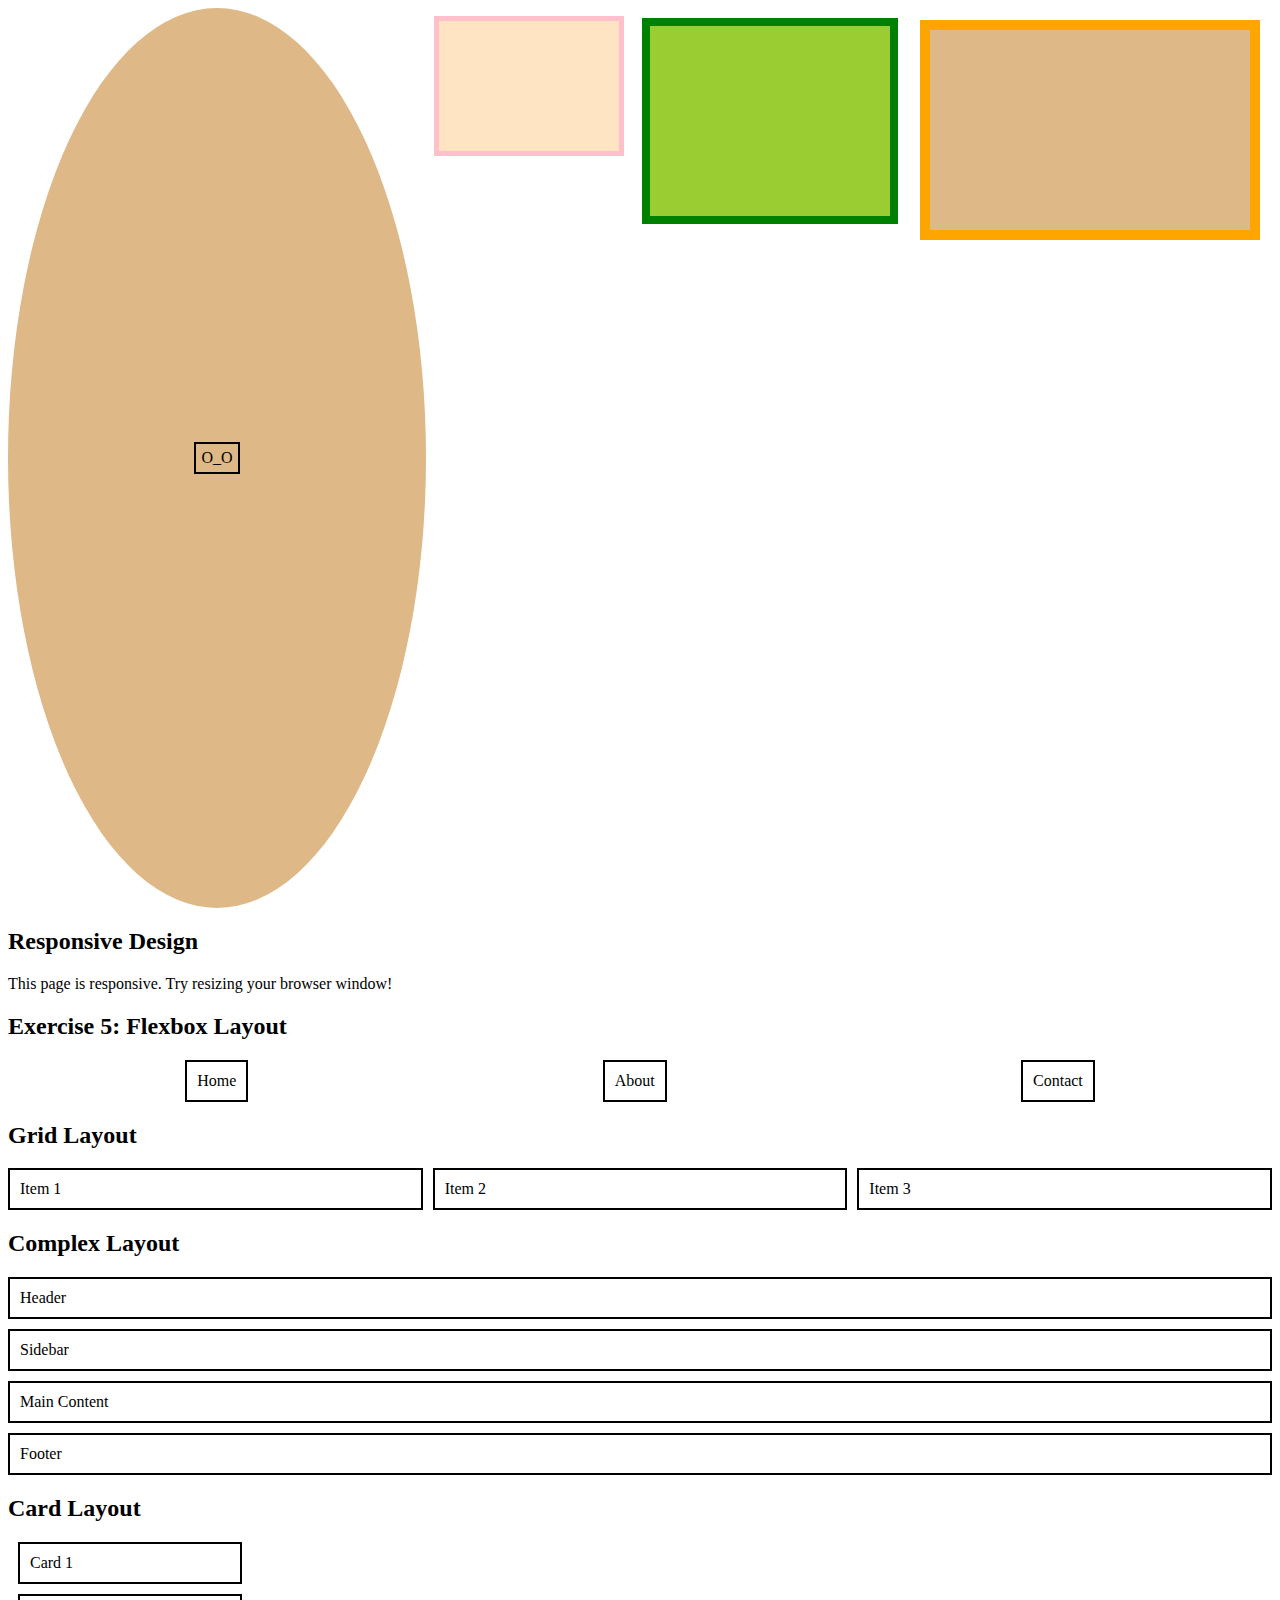
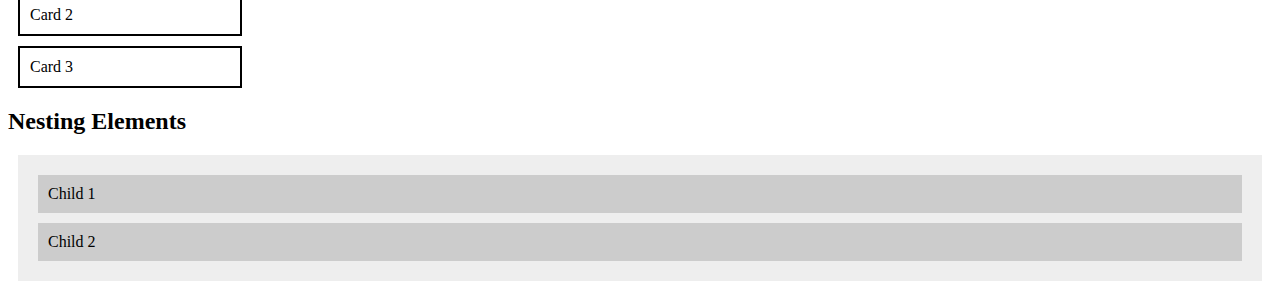
<file: CSS Exercise/index.html>
<!DOCTYPE html>
<html lang="en">
<head>
    <meta charset="UTF-8">
    <meta http-equiv="X-UA-Compatible" content="IE=edge">
    <meta name="viewport" content="width=device-width, initial-scale=1.0">
    <title>CSS Exercises</title>
    <link href="styles.css" rel="stylesheet" /> 
</head>
<body>

    <!--  Exercise 1 -->
    <div class="box1"></div>
    <div class="box2"></div>
    <div class="box3"></div>

    <!--  Exercise 2 -->
    <div class="container">
        <div class="content">O_O</div>
      </div>

    <!--  Exercise 3 -->
    <div class="float1"></div>
    <div class="float2"></div>
    <div class="float3"></div>

    <!-- --> 
    <div class="exercise" id="exercise4">
        <h2>Responsive Design</h2>
        <p>This page is responsive. Try resizing your browser window!</p>
      </div>

      <!-- Exercise 5 -->
  <div class="exercise" id="exercise5">
    <h2>Exercise 5: Flexbox Layout</h2>
    <nav class="flex-container">
      <div class="flex-item">Home</div>
      <div class="flex-item">About</div>
      <div class="flex-item">Contact</div>
    </nav>
  </div>

  <!-- Exercise 6 -->
  <div class="exercise" id="exercise6">
    <h2>Grid Layout</h2>
    <div class="grid-container">
      <div class="grid-item">Item 1</div>
      <div class="grid-item">Item 2</div>
      <div class="grid-item">Item 3</div>
    </div>
  </div>

  <!-- Exercise 7 -->
  <div class="exercise" id="exercise7">
    <h2>Complex Layout</h2>
    <header>Header</header>
    <aside>Sidebar</aside>
    <main>Main Content</main>
    <footer>Footer</footer>
  </div>

  <!-- Exercise 8 -->
  <div class="exercise" id="exercise8">
    <h2>Card Layout</h2>
    <div class="card">Card 1</div>
    <div class="card">Card 2</div>
    <div class="card">Card 3</div>
  </div>

  <!-- Exercise 9 -->
  <div class="exercise" id="exercise9">
    <h2>Nesting Elements</h2>
    <div class="parent-box">
      <div class="child-box">Child 1</div>
      <div class="child-box">Child 2</div>
    </div>
  </div>

    
    
</body>
</html>
</file>
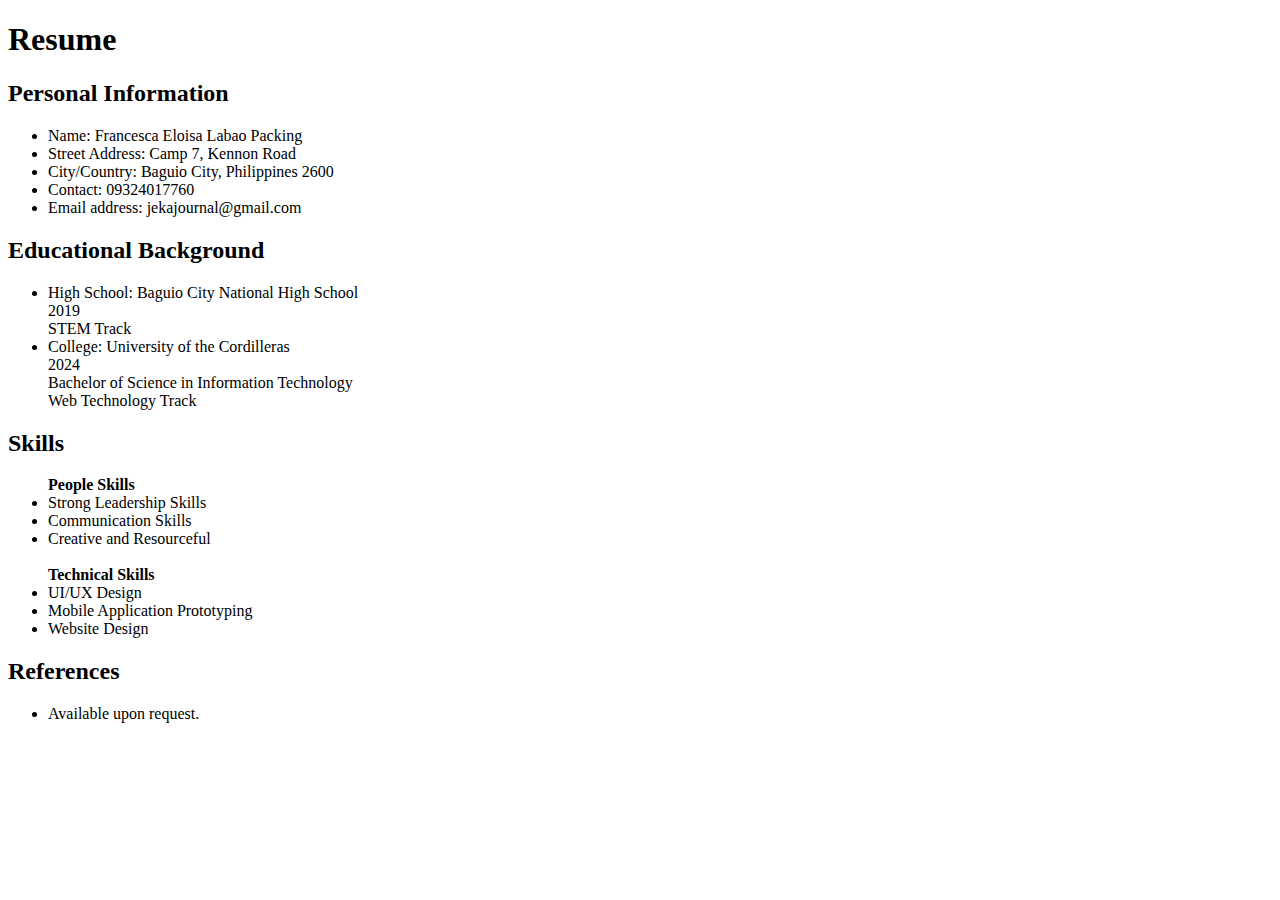
<file: resume.html>
<!DOCTYPE html>
<html lang="en">
<head>
    <meta charset="UTF-8">
    <meta name="viewport" content="width=device-width, initial-scale=1.0">
    <title>Resume</title>
</head>
<body>
<main>     
    <h1>Resume</h1>
    <div>
        <h2>Personal Information</h2>
        <ul>
            <li>Name: Francesca Eloisa Labao Packing</li>
            <li>Street Address: Camp 7, Kennon Road</li>
            <li>City/Country: Baguio City, Philippines 2600</li>
            <li>Contact: 09324017760</li>
            <li>Email address: jekajournal@gmail.com</li>
        </ul>
    </div>

</main>

    <div>
        <h2>Educational Background</h2>
        <ul>
            <li>High School: Baguio City National High School</li>
            2019
            <br> STEM Track
            <li>College: University of the Cordilleras</li>
            2024
            <br> Bachelor of Science in Information Technology
            <br> Web Technology Track
        </ul>

    </div>
    <div>
        <h2>Skills</h2>
        <ul>
            <strong>People Skills</strong>
            <li>Strong Leadership Skills</li>
            <li>Communication Skills</li>
            <li>Creative and Resourceful</li>
            <br>
            <strong>Technical Skills</strong>
            <li>UI/UX Design</li>
            <li>Mobile Application Prototyping</li>
            <li>Website Design</li>
        </ul>
    </div>
    <div>
        <h2>References</h2>
        <ul>
            <li>Available upon request.</li>
        </ul>
        
    </div>
</body>
</html>
</file>
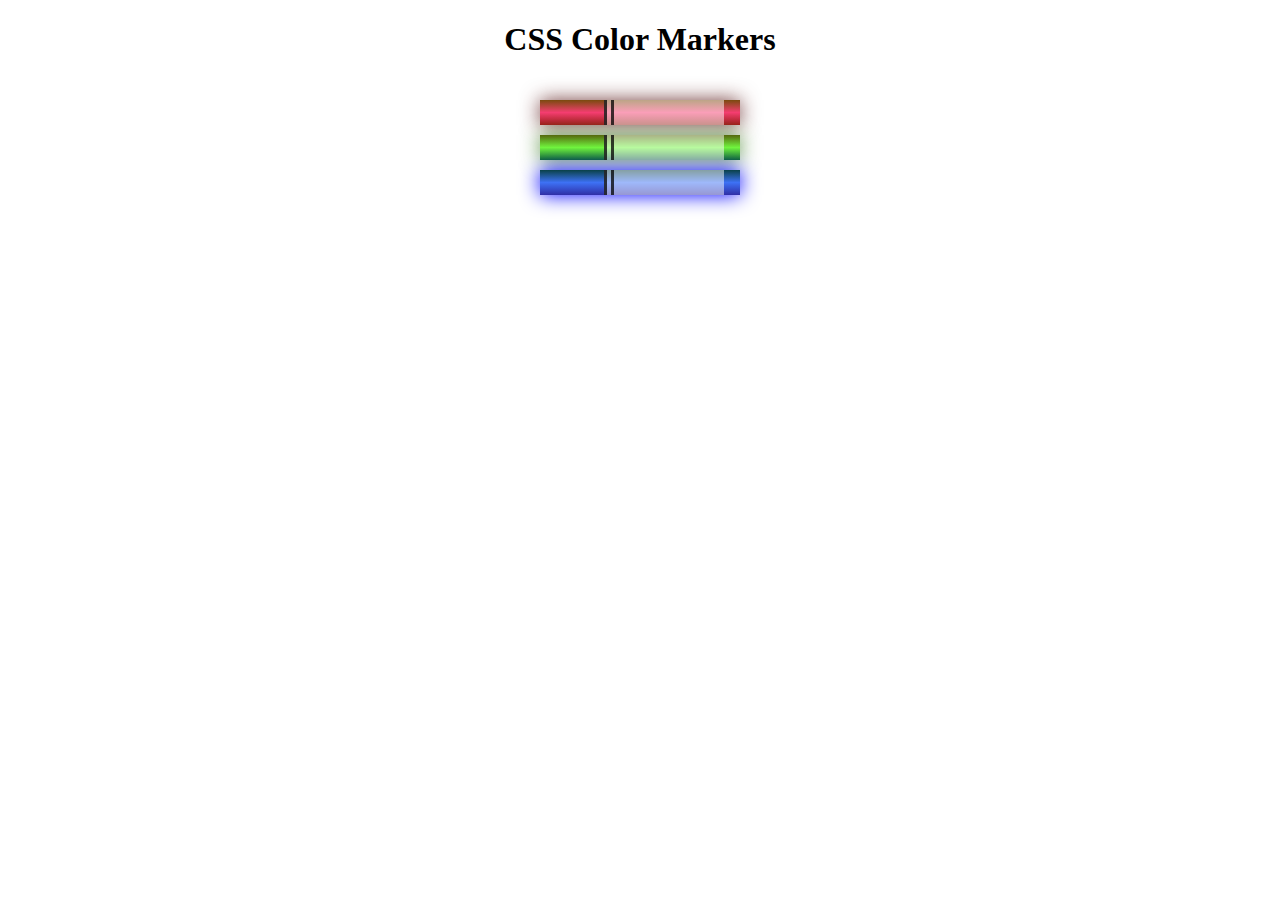
<file: freeCodeCamp/coloredmarkers.html>
<!DOCTYPE html>
<html lang="en">
  <head>
    <meta charset="utf-8">
    <meta name="viewport" content="width=device-width, initial-scale=1.0">
    <title>Colored Markers</title>
    <link rel="stylesheet" href="styles.css">
  </head>
  <body>
    <h1>CSS Color Markers</h1>
    <div class="container">
      <div class="marker red">
        <div class="cap"></div>
        <div class="sleeve"></div>
      </div>
      <div class="marker green">
        <div class="cap"></div>
        <div class="sleeve"></div>
      </div>
      <div class="marker blue">
        <div class="cap"></div>
        <div class="sleeve"></div>
      </div>
    </div>
  </body>
</html>
</file>
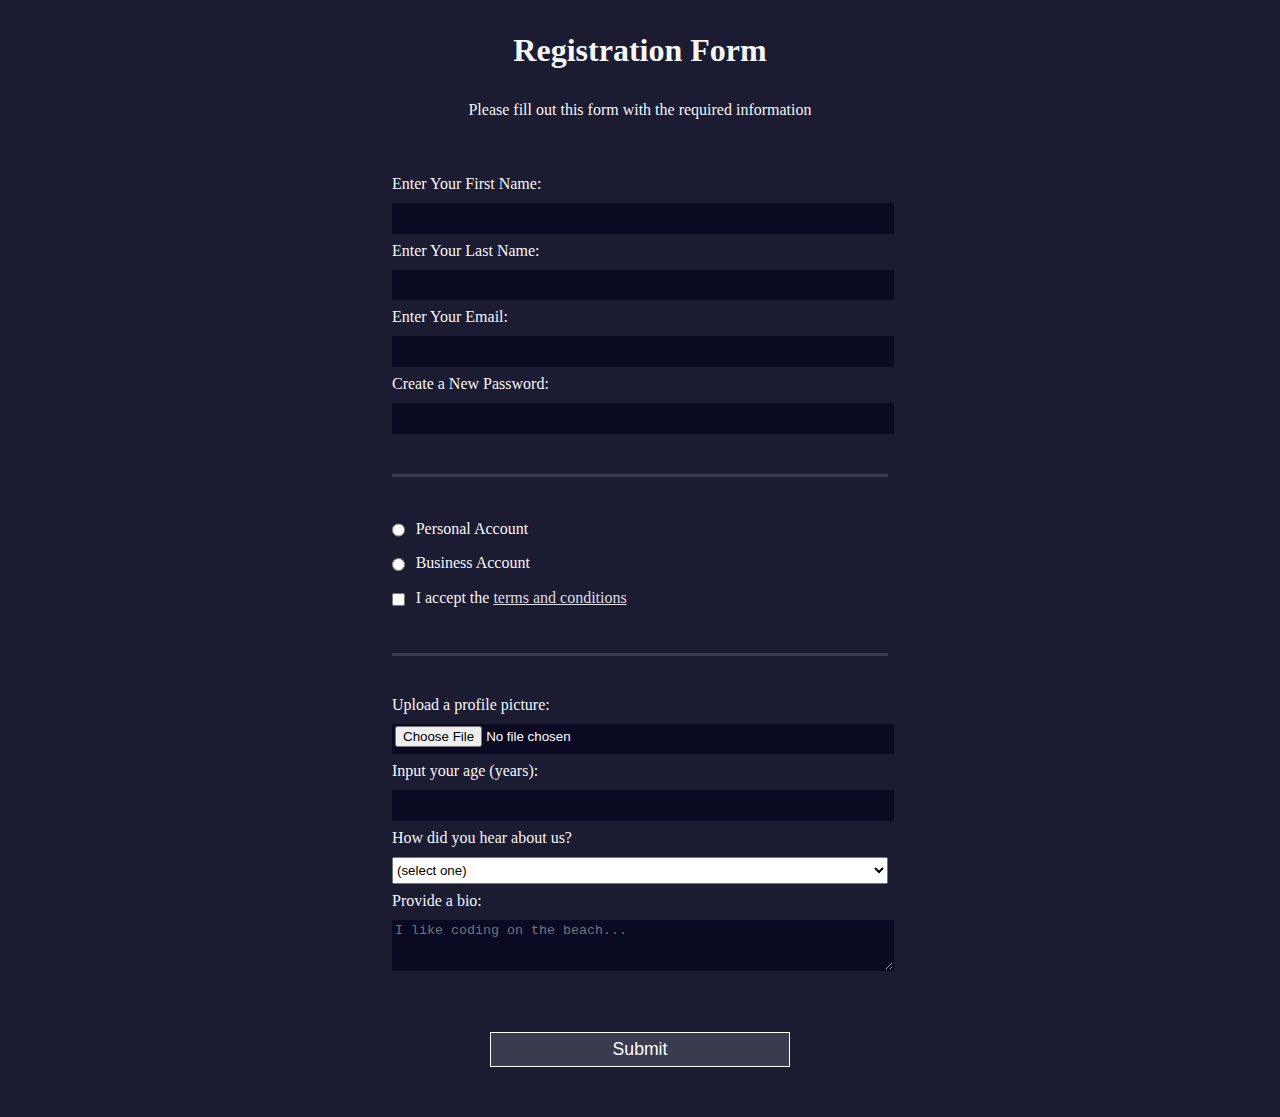
<file: freeCodeCamp/Registration.html>
<!DOCTYPE html>
<html lang="en">
  <head>
    <meta charset="UTF-8">
    <title>Registration Form</title>
    <link rel="stylesheet" href="styled.css" />
  </head>
  <body>
    <h1>Registration Form</h1>
    <p>Please fill out this form with the required information</p>
    <form method="post" action='https://register-demo.freecodecamp.org'>
      <fieldset>
        <label for="first-name">Enter Your First Name: <input id="first-name" name="first-name" type="text" required /></label>
        <label for="last-name">Enter Your Last Name: <input id="last-name" name="last-name" type="text" required /></label>
        <label for="email">Enter Your Email: <input id="email" name="email" type="email" required /></label>
        <label for="new-password">Create a New Password: <input id="new-password" name="new-password" type="password" pattern="[a-z0-5]{8,}" required /></label>
      </fieldset>
      <fieldset>
        <label for="personal-account"><input id="personal-account" type="radio" name="account-type" class="inline" /> Personal Account</label>
        <label for="business-account"><input id="business-account" type="radio" name="account-type" class="inline" /> Business Account</label>
        <label for="terms-and-conditions">
          <input id="terms-and-conditions" type="checkbox" required name="terms-and-conditions" class="inline" /> I accept the <a href="https://www.freecodecamp.org/news/terms-of-service/">terms and conditions</a>
        </label>
      </fieldset>
      <fieldset>
        <label for="profile-picture">Upload a profile picture: <input id="profile-picture" type="file" name="file" /></label>
        <label for="age">Input your age (years): <input id="age" type="number" name="age" min="13" max="120" /></label>
        <label for="referrer">How did you hear about us?
          <select id="referrer" name="referrer">
            <option value="">(select one)</option>
            <option value="1">freeCodeCamp News</option>
            <option value="2">freeCodeCamp YouTube Channel</option>
            <option value="3">freeCodeCamp Forum</option>
            <option value="4">Other</option>
          </select>
        </label>
        <label for="bio">Provide a bio:
          <textarea id="bio" name="bio" rows="3" cols="30" placeholder="I like coding on the beach..."></textarea>
        </label>
      </fieldset>
      <input type="submit" value="Submit" />
    </form>
  </body>
</html>
</file>
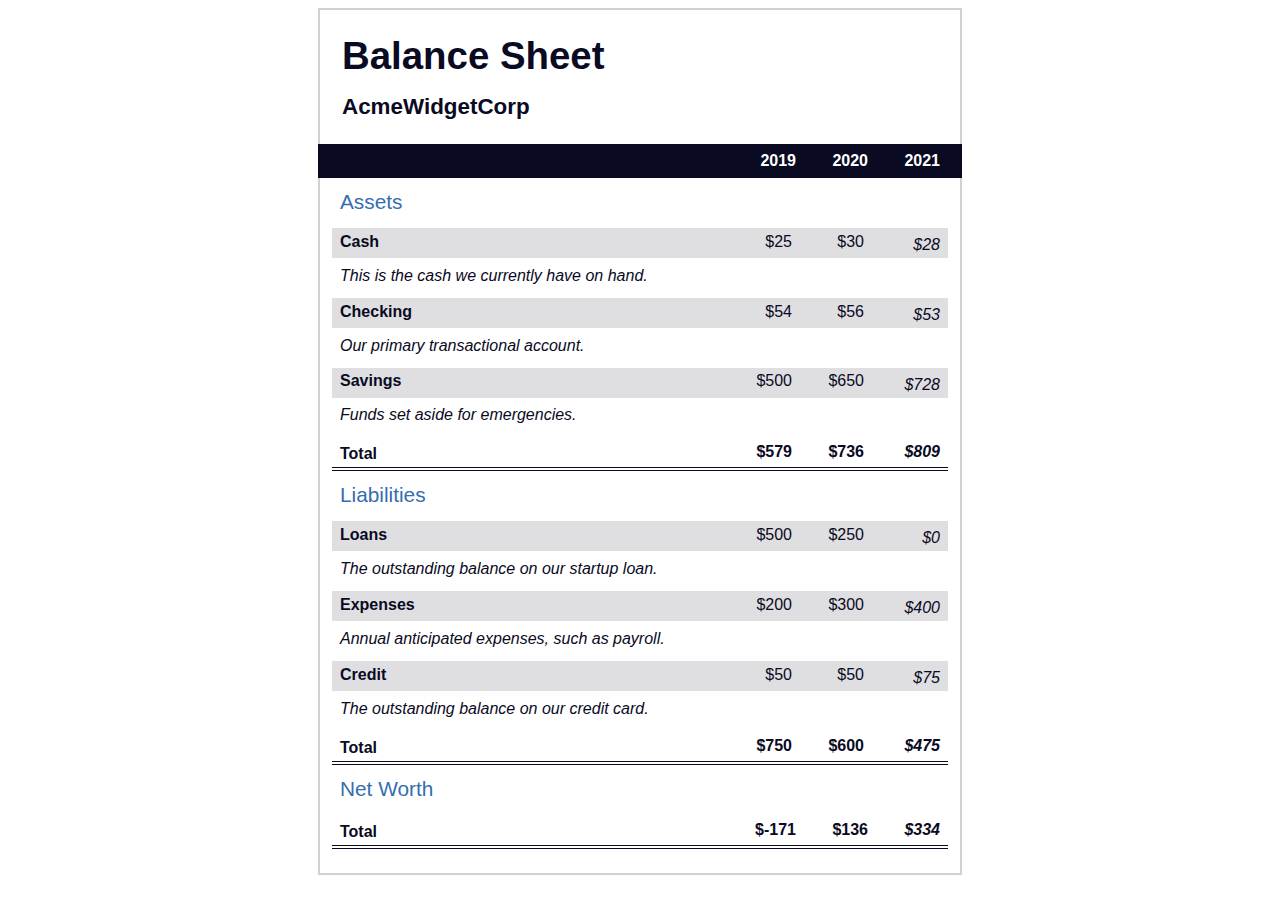
<file: freeCodeCamp/BalanceSheet/balancesheet.html>
<!DOCTYPE html>
<html lang="en">
  <head>
    <meta charset="UTF-8">
    <meta name="viewport" content="width=device-width, initial-scale=1.0">
    <title>Balance Sheet</title>
    <link rel="stylesheet" href="./styles.css">
  </head>
  <body>
    <main>
      <section>
        <h1>
          <span class="flex">
            <span>AcmeWidgetCorp</span>
            <span>Balance Sheet</span>
          </span>
        </h1>
        <div id="years" aria-hidden="true">
          <span class="year">2019</span>
          <span class="year">2020</span>
          <span class="year">2021</span>
        </div>
        <div class="table-wrap">
          <table>
            <caption>Assets</caption>
            <thead>
              <tr>
                <td></td>
                <th><span class="sr-only year">2019</span></th>
                <th><span class="sr-only year">2020</span></th>
                <th class="current"><span class="sr-only year">2021</span></th>
              </tr>
            </thead>
            <tbody>
              <tr class="data">
                <th>Cash <span class="description">This is the cash we currently have on hand.</span></th>
                <td>$25</td>
                <td>$30</td>
                <td class="current">$28</td>
              </tr>
              <tr class="data">
                <th>Checking <span class="description">Our primary transactional account.</span></th>
                <td>$54</td>
                <td>$56</td>
                <td class="current">$53</td>
              </tr>
              <tr class="data">
                <th>Savings <span class="description">Funds set aside for emergencies.</span></th>
                <td>$500</td>
                <td>$650</td>
                <td class="current">$728</td>
              </tr>
              <tr class="total">
                <th>Total <span class="sr-only">Assets</span></th>
                <td>$579</td>
                <td>$736</td>
                <td class="current">$809</td>
              </tr>
            </tbody>
          </table>
          <table>
            <caption>Liabilities</caption>
            <thead>
              <tr>
              <td></td>
              <th><span class="sr-only">2019</span></th>
              <th><span class="sr-only">2020</span></th>
              <th><span class="sr-only">2021</span></th>
              </tr>
            </thead>
            <tbody>
              <tr class="data">
                <th>Loans <span class="description">The outstanding balance on our startup loan.</span></th>
                <td>$500</td>
                <td>$250</td>
                <td class="current">$0</td>
              </tr>
              <tr class="data">
                <th>Expenses <span class="description">Annual anticipated expenses, such as payroll.</span></th>
                <td>$200</td>
                <td>$300</td>
                <td class="current">$400</td>
              </tr>
              <tr class="data">
                <th>Credit <span class="description">The outstanding balance on our credit card.</span></th>
                <td>$50</td>
                <td>$50</td>
                <td class="current">$75</td>
              </tr>
              <tr class="total">
                <th>Total <span class="sr-only">Liabilities</span></th>
                <td>$750</td>
                <td>$600</td>
                <td class="current">$475</td>
              </tr>
            </tbody>
          </table>
          <table>
            <caption>Net Worth</caption>
            <thead>
              <tr>
              <td></td>
              <th><span class="sr-only">2019</span></th>
              <th><span class="sr-only">2020</span></th>
              <th><span class="sr-only">2021</span></th>
              </tr>
            </thead>
            <tbody>
              <tr class="total">
                <th>Total <span class="sr-only">Net Worth</span></th>
                <td>$-171</td>
                <td>$136</td>
                <td class="current">$334</td>
              </tr>
            </tbody>
          </table>
        </div>
      </section>
    </main>
  </body>
</html>
</file>
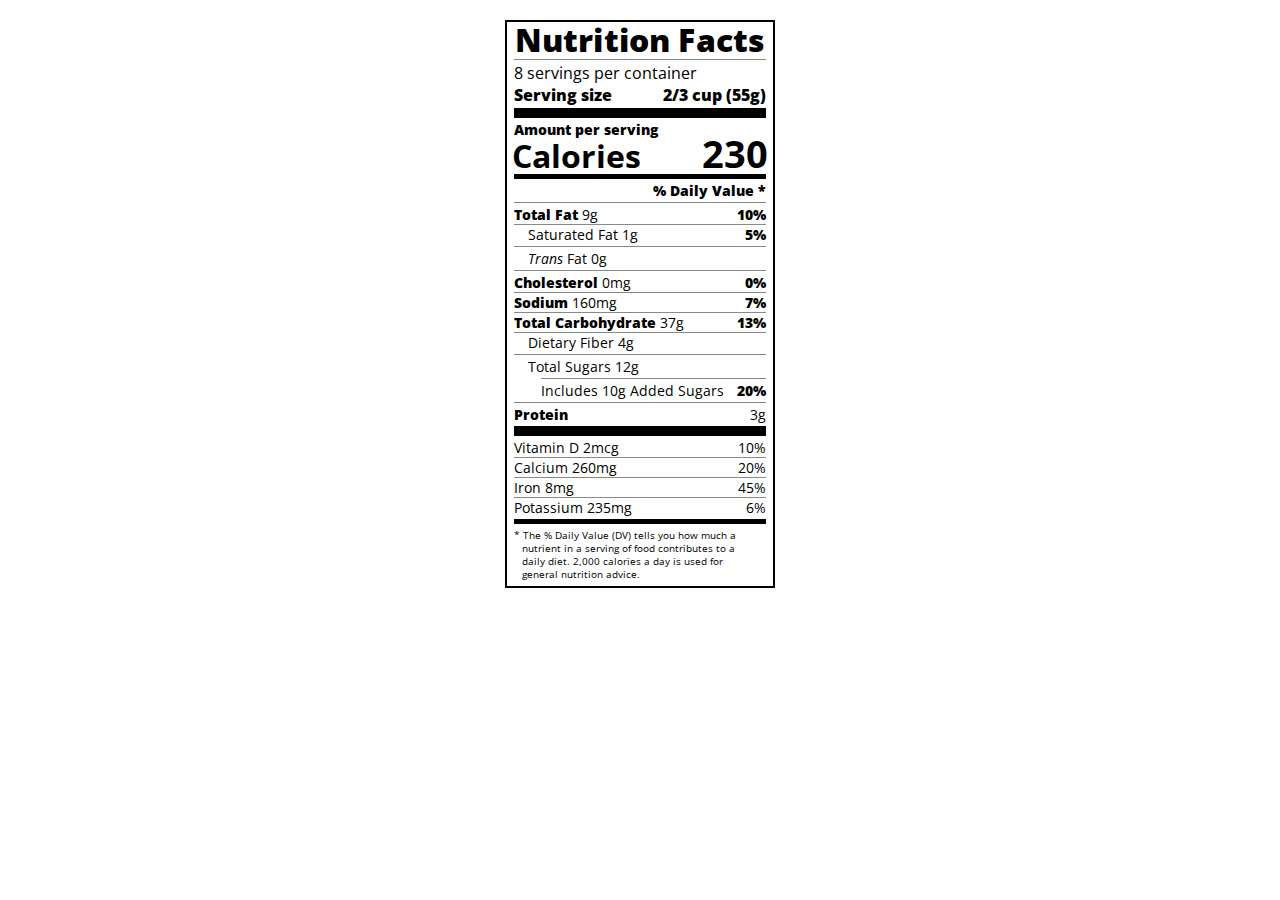
<file: freeCodeCamp/NutritionalLabel/nutrition.html>
<!DOCTYPE html>
<html lang="en">

<head>
  <meta charset="UTF-8">
  <title>Nutrition Label</title>
  <link href="https://fonts.googleapis.com/css?family=Open+Sans:400,700,800" rel="stylesheet">
  <link href="./styles.css" rel="stylesheet">
</head>

<body>
  <div class="label">
    <header>
      <h1 class="bold">Nutrition Facts</h1>
      <div class="divider"></div>
      <p>8 servings per container</p>
      <p class="bold">Serving size <span>2/3 cup (55g)</span></p>
    </header>
    <div class="divider large"></div>
    <div class="calories-info">
      <div class="left-container">
        <h2 class="bold small-text">Amount per serving</h2>
        <p>Calories</p>
      </div>
      <span>230</span>
    </div>
    <div class="divider medium"></div>
    <div class="daily-value small-text">
      <p class="bold right no-divider">% Daily Value *</p>
      <div class="divider"></div>
      <p><span><span class="bold">Total Fat</span> 9g</span> <span class="bold">10%</span></p>
      <p class="indent no-divider">Saturated Fat 1g <span class="bold">5%</span></p>
      <div class="divider"></div>
      <p class="indent no-divider"><span><i>Trans</i> Fat 0g</span></p>
      <div class="divider"></div>
      <p><span><span class="bold">Cholesterol</span> 0mg</span> <span class="bold">0%</span></p>
      <p><span><span class="bold">Sodium</span> 160mg</span> <span class="bold">7%</span></p>
      <p><span><span class="bold">Total Carbohydrate</span> 37g</span> <span class="bold">13%</span></p>
      <p class="indent no-divider">Dietary Fiber 4g</p>
      <div class="divider"></div>
      <p class="indent no-divider">Total Sugars 12g</p>
      <div class="divider double-indent"></div>
      <p class="double-indent no-divider">Includes 10g Added Sugars <span class="bold">20%</span>
      <div class="divider"></div>
      <p class="no-divider"><span class="bold">Protein</span> 3g</p>
      <div class="divider large"></div>
      <p>Vitamin D 2mcg <span>10%</span></p>
      <p>Calcium 260mg <span>20%</span></p>
      <p>Iron 8mg <span>45%</span></p>
      <p class="no-divider">Potassium 235mg <span>6%</span></p>
    </div>
    <div class="divider medium"></div>
    <p class="note">* The % Daily Value (DV) tells you how much a nutrient in a serving of food contributes to a daily
      diet. 2,000 calories a day is used for general nutrition advice.</p>
  </div>
</body>
</html>
</file>
<file: CSS Exercise/styles.css>
.box1 {
    width: 300px;
    height: 180px;
    padding: 10px;
    border: 10px solid orange;
    background-color: burlywood;
    float: inline-start;
    float: right;
    margin: 12px;
}
  
.box2 {
    width: 200px;
    height: 150px;
    padding: 20px;
    border: 8px solid green;
    background-color: yellowgreen;
    float: inline-start;
    float: right;
    margin: 10px;
}
  

.box3 {
    width: 150px;
    height: 100px;
    padding: 15px;
    border: 5px solid pink;
    background-color:bisque;
    float: inline-start;
    float: right;
    margin: 8px;
}


.container {
    display: flex;
    align-items: center;
    justify-content: center;
    height: 100vh;
    background-color: burlywood;
    border-radius: 50%;
  }
  
  .content {
    padding: 5px;
    border: 2px solid #000;
  }

/**container {
    text-align: center;
    font-size: xx-large;
    width: 150px;
    height: 100px;
    margin: left;
    padding: 5px;
    border: 10px;
    background-color: burlywood;
    border-radius: 50%;
    
}
/* Exercise 5 */
.flex-container {
    display: flex;
    justify-content: space-around;
  }
  
  .flex-item {
    padding: 10px;
    border: 2px solid #000;
  }
  
  /* Exercise 6 */
  .grid-container {
    display: grid;
    grid-template-columns: repeat(3, 1fr);
    gap: 10px;
  }
  
  .grid-item {
    padding: 10px;
    border: 2px solid #000;
  }
  
  /* Exercise 7 */
  header, aside, main, footer {
    padding: 10px;
    border: 2px solid #000;
    margin-bottom: 10px;
  }
  
  /* Exercise 8 */
  .card {
    width: 200px;
    padding: 10px;
    margin: 10px;
    border: 2px solid #000;
    transition: transform 0.3s ease-in-out;
  }
  
  .card:hover {
    transform: scale(1.1);
  }
  
  /* Exercise 9 */
  .parent-box {
    background-color: #eee;
    padding: 10px;
    margin: 10px;
  }
  
  .child-box {
    background-color: #ccc;
    padding: 10px;
    margin: 10px;
  }
</file>
<file: freeCodeCamp/styles.css>
h1 {
    text-align: center;
  }
  
  .container {
    background-color: rgb(255, 255, 255);
    padding: 10px 0;
  }
  
  .marker {
    width: 200px;
    height: 25px;
    
    margin: 10px auto;
  }
  
  .cap {
    width: 60px;
    height: 25px;
  }
  
  .sleeve {
    width: 110px;
    height: 25px;
    background-color: rgba(255, 255, 255, 0.5);
    border-left: 10px double rgba(0, 0, 0, 0.75);
  }
  
  .cap, .sleeve {
    display: inline-block;
  }
  
  .red {
    background: linear-gradient(rgb(122, 74, 14), rgb(245, 62, 113), rgb(162, 27, 27));
    box-shadow: 0 0 20px 0 rgba(83, 14, 14, 0.8);
  }
  
  .green {
    background: linear-gradient(#55680D, #71F53E, #116C31);
    box-shadow: 0 0 20px 0 #3B7E20CC;
  }
  
  .blue {
    background: linear-gradient(hsl(186, 76%, 16%), hsl(223, 90%, 60%), hsl(240, 56%, 42%));
    box-shadow: 0 0 20px 0 blue;
  }
</file>
<file: freeCodeCamp/styled.css>
body {
    width: 100%;
    height: 100vh;
    margin: 0;
    background-color: #1b1b32;
    color: #f5f6f7;
    font-family: Tahoma;
    font-size: 16px;
  }
  
  h1, p {
    margin: 1em auto;
    text-align: center;
  }
  
  form {
    width: 60vw;
    max-width: 500px;
    min-width: 300px;
    margin: 0 auto;
    padding-bottom: 2em;
  }
  
  fieldset {
    border: none;
    padding: 2rem 0;
    border-bottom: 3px solid #3b3b4f;
  }
  
  fieldset:last-of-type {
    border-bottom: none;
  }
  
  label {
    display: block;
    margin: 0.5rem 0;
  }
  
  input,
  textarea,
  select {
    margin: 10px 0 0 0;
    width: 100%;
    min-height: 2em;
  }
  
  input, textarea {
    background-color: #0a0a23;
    border: 1px solid #0a0a23;
    color: #ffffff;
  }
  
  .inline {
    width: unset;
    margin: 0 0.5em 0 0;
    vertical-align: middle;
  }
  
  input[type="submit"] {
    display: block;
    width: 60%;
    margin: 1em auto;
    height: 2em;
    font-size: 1.1rem;
    background-color: #3b3b4f;
    border-color: white;
    min-width: 300px;
  }
  
  input[type="file"] {
    padding: 1px 2px;
  }
  a {
    color: #dfdfe2;
  }
</file>
<file: freeCodeCamp/BalanceSheet/styles.css>
span[class~="sr-only"] {
    border: 0 !important;
    clip: rect(1px, 1px, 1px, 1px) !important;
    clip-path: inset(50%) !important;
    height: 1px !important;
    width: 1px !important;
    position: absolute !important;
    overflow: hidden !important;
    white-space: nowrap !important;
    padding: 0 !important;
    margin: -1px !important;
  }
  
  html {
    box-sizing: border-box;
  }
  
  body {
    font-family: sans-serif;
    color: #0a0a23;
  }
  
  h1 {
    max-width: 37.25rem;
    margin: 0 auto;
    padding: 1.5rem 1.25rem;
  }
  
  h1 .flex {
    display: flex;
    flex-direction: column-reverse;
    gap: 1rem;
  }
  
  h1 .flex span:first-of-type {
    font-size: 0.7em;
  }
  
  h1 .flex span:last-of-type {
    font-size: 1.2em;
  }
  
  section {
    max-width: 40rem;
    margin: 0 auto;
    border: 2px solid #d0d0d5;
  }
  
  #years {
    display: flex;
    justify-content: flex-end;
    position: sticky;
    z-index: 999;
    top: 0;
    background: #0a0a23;
    color: #fff;
    padding: 0.5rem calc(1.25rem + 2px) 0.5rem 0;
    margin: 0 -2px;
  }
  
  #years span[class] {
    font-weight: bold;
    width: 4.5rem;
    text-align: right;
  }
  
  .table-wrap {
    padding: 0 0.75rem 1.5rem 0.75rem;
  }
  
  table {
    border-collapse: collapse;
    border: 0;
    width: 100%;
    position: relative;
    margin-top: 3rem;
  }
  
  table caption {
    color: #356eaf;
    font-size: 1.3em;
    font-weight: normal;
    position: absolute;
    top: -2.25rem;
    left: 0.5rem;
  }
  
  tbody td {
    width: 100vw;
    min-width: 4rem;
    max-width: 4rem;
  }
  
  tbody th {
    width: calc(100% - 12rem);
  }
  
  tr[class="total"] {
    border-bottom: 4px double #0a0a23;
    font-weight: bold;
  }
  
  tr[class="total"] th {
    text-align: left;
    padding: 0.5rem 0 0.25rem 0.5rem;
  }
  
  tr.total td {
    text-align: right;
    padding: 0 0.25rem;
  }
  
  tr.total td:nth-of-type(3) {
    padding-right: 0.5rem;
  }
  
  tr.total:hover {
    background-color: #99c9ff;
  }
  
  td.current {
    font-style: italic;
  }
  
  tr.data {
    background-image: linear-gradient(to bottom, #dfdfe2 1.845rem, white 1.845rem);
  }
  
  tr.data th {
    text-align: left;
    padding-top: 0.3rem;
    padding-left: 0.5rem;
  }
  
  tr.data th .description {
    display: block;
    font-weight: normal;
    font-style: italic;
    padding: 1rem 0 0.75rem;
    margin-right: -13.5rem;
  }
  
  tr.data td {
    vertical-align: top;
    padding: 0.3rem 0.25rem 0;
    text-align: right;
  }
  
  tr.data td:last-of-type {
    padding: 0.5rem;
  }
</file>
<file: freeCodeCamp/NutritionalLabel/styles.css>
* {
    box-sizing: border-box;
  }
  
  html {
    font-size: 16px;
  }
  
  body {
    font-family: 'Open Sans', sans-serif;
  }
  
  .label {
    border: 2px solid black;
    width: 270px;
    margin: 20px auto;
    padding: 0 7px;
  }
  
  header h1 {
    text-align: center;
    margin: -4px 0;
    letter-spacing: 0.15px
  }
  
  p {
    margin: 0;
    display: flex;
    justify-content: space-between;
  }
  
  .divider {
    border-bottom: 1px solid #888989;
    margin: 2px 0;
  }
  
  .bold {
    font-weight: 800;
  }
  
  .large {
    height: 10px;
  }
  
  .large, .medium {
    background-color: black;
    border: 0;
  }
  
  .medium {
    height: 5px;
  }
  
  .small-text {
    font-size: 0.85rem;
  }
  
  
  .calories-info {
    display: flex;
    justify-content: space-between;
    align-items: flex-end;
  }
  
  .calories-info h2 {
    margin: 0;
  }
  
  .left-container p {
    margin: -5px -2px;
    font-size: 2em;
    font-weight: 700;
  }
  
  .calories-info span {
    margin: -7px -2px;
    font-size: 2.4em;
    font-weight: 700;
  }
  
  .right {
    justify-content: flex-end;
  }
  
  .indent {
    margin-left: 1em;
  }
  
  .double-indent {
    margin-left: 2em;
  }
  
  .daily-value p:not(.no-divider) {
    border-bottom: 1px solid #888989;
  }
  
  .note {
    font-size: 0.6rem;
    margin: 5px 0;
    padding-top: 0px;
    padding-bottom: 0px;
    padding-left: 8px;
    padding-right: 8px;
    text-indent: -8px;
    
    }
</file>
